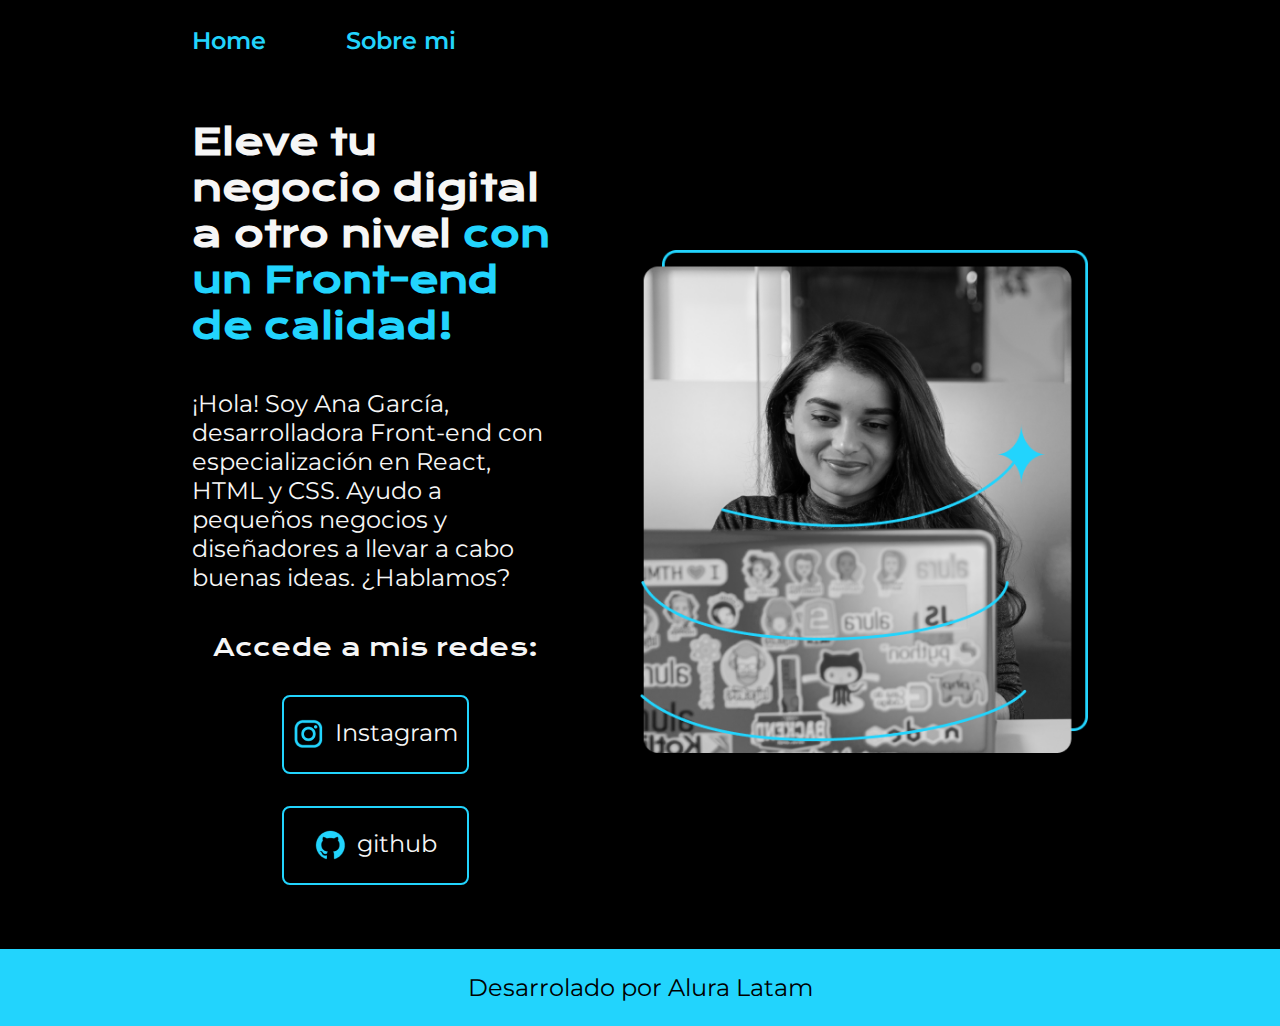
<file: index.html>
<!DOCTYPE html>
<html lang="es-mx">
<head>
    <meta charset="UTF-8">
    <meta name="viewport" content="width=device-width, initial-scale=1.0">
    <title>Portafolio</title>
    <link rel="stylesheet" href="./styles/style.css">
</head>

<body>
    <header class="header">
        <nav class="header__menu">
            <a class="header__menu__link" href="index.html">Home</a>
            <a class="header__menu__link" target="_blank" href="about.html">Sobre mi</a>
        </nav>
    </header>

    <main class="presentacion">
        
        <section class="presentacion_contenido">
        
            <h1 class="presentacion_contenido_titulo">
            Eleve tu negocio digital a otro nivel 
            <strong class="titulo-destaque">con un Front-end de calidad!
            </strong></h1>

        <p class="presentacion_contenido_texto">¡Hola! Soy Ana García, 
            desarrolladora Front-end con especialización en React, HTML y CSS.
             Ayudo a pequeños negocios y diseñadores a llevar a cabo buenas ideas. ¿Hablamos?

        </p>
        <div class="presentacion__enlaces">
        <h2 class="presentacion__enlace__subtitulo">Accede a mis redes:</h2>
        <a  href="https://www.Instagram.com/" target="_blank" class="presentacion__enlaces__link" >
            <img src="assets/instagram.png" alt="esta imagen es de instagram">
                Instagram</a>
        <a href="https://github.com/" target="_blank" class="presentacion__enlaces__link" >
            <img src="assets/github.png" alt="esta es la imagen de git hub">
                github</a>
        </div>

    </section>
    <img class="presentacion__imagen" src="assets/Imagem.png" alt="Imagen de Ana Garcia trabajando">
    </main>
    <footer class="footer">
        <p>Desarrolado por Alura Latam</p>
    </footer>
</body>
</html>
</file>
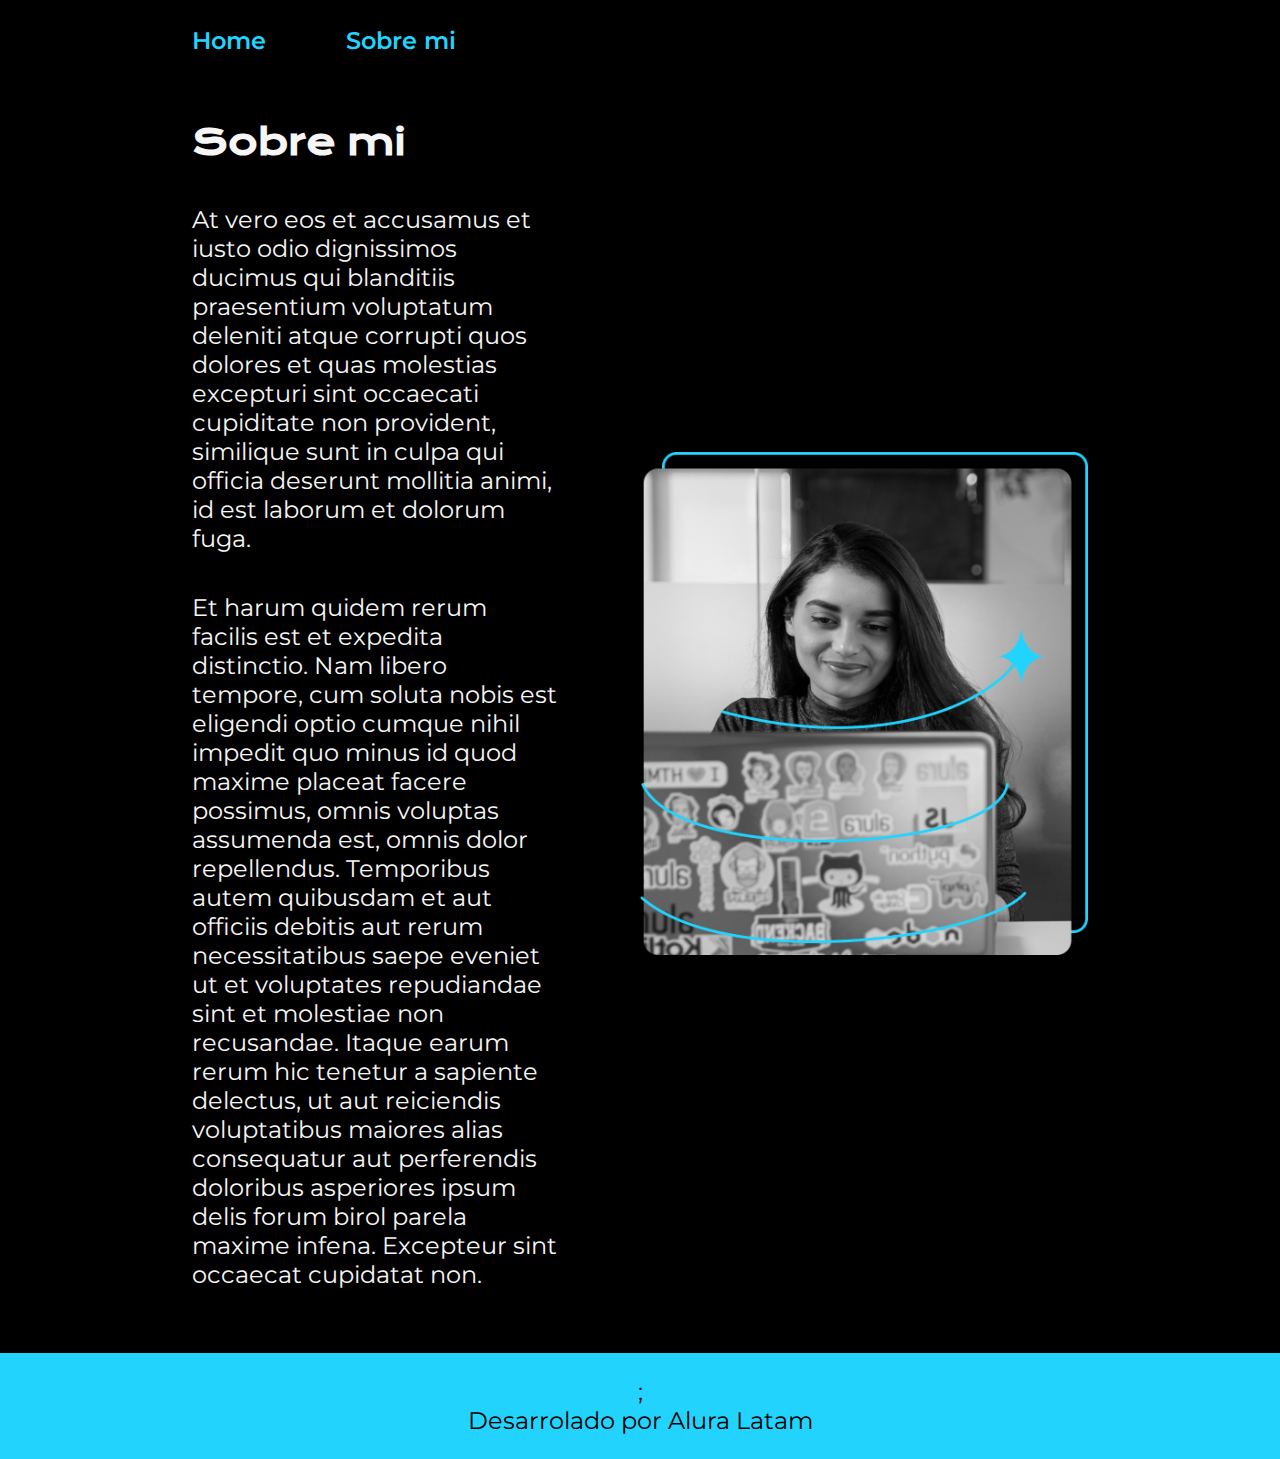
<file: about.html>
<!DOCTYPE html>
<html lang="es-esp">
<head>
    <meta charset="UTF-8">
    <meta name="viewport" content="width=device-width, initial-scale=1.0">
    <title>Sobre mi</title>
    <link rel="stylesheet" href="./styles/style.css">
</head>

<body>
    <header class="header">
        <nav class="header__menu">
            <a class="header__menu__link" href="index.html">Home</a>
            <a class="header__menu__link" href="about.html">Sobre mi</a>
        </nav>
    </header>  
<main class="presentacion">

    <section class="presentacion_contenido">
        <h1 class="presentacion_contenido_titulo">Sobre mi</h1>
        <p class="presentacion_contenido_texto">At vero eos et accusamus et iusto odio dignissimos ducimus qui blanditiis 
            praesentium voluptatum deleniti atque corrupti quos dolores et quas molestias 
            excepturi sint occaecati cupiditate non provident, similique sunt in culpa qui 
            officia deserunt mollitia animi, id est laborum et dolorum fuga.</p>
        <p class="presentacion_contenido_texto"> Et harum quidem rerum facilis est et expedita distinctio. 
            Nam libero tempore, cum soluta nobis est eligendi optio cumque nihil 
            impedit quo minus id quod maxime placeat facere possimus, omnis voluptas 
            assumenda est, omnis dolor repellendus. Temporibus autem quibusdam et aut officiis 
            debitis aut rerum necessitatibus saepe eveniet ut et voluptates repudiandae sint et 
            molestiae non recusandae. Itaque earum rerum hic tenetur a sapiente delectus, 
            ut aut reiciendis voluptatibus maiores alias consequatur aut perferendis doloribus 
            asperiores ipsum delis forum birol parela maxime infena. Excepteur sint occaecat 
            cupidatat non.</p>
    </section>
    <img class="presentacion__imagen"  src="assets/Imagem.png" alt="Imagen de Ana Garcia trabajando">
</main>
    <footer class="footer">;
        <p>Desarrolado por Alura Latam</p>
    </footer>
</body>
</html>
</file>
<file: styles/style.css>
@import url('https://fonts.googleapis.com/css2?family=Krona+One&family=Montserrat:ital,wght@0,100..900; 1.100..900&display=swap');

:root{
    --color-primario: #000000;
    --color-secundario: #f6f6f6;
    --color-terciario: #22D4FD;
    --color-hover: #272727;

    --fuente-Monserrat: "montserrat", sans-serif;
    --fuente-Krona: "Krona One", sans-serif;
}


*{
    padding: 0;
    margin: 0;
}
body{
    background-color: var(--color-primario);
    color:var(--color-secundario);
    box-sizing: border-box;
}

.header{
    padding: 2% 0% 0% 15%;
}

.header__menu{
    display: flex;
    gap: 80px;
}

.header__menu__link{
    font-family: var(--fuente-Monserrat);
    font-size: 1.5rem;
    font-weight: 600;
    color:var(--color-terciario);
    text-decoration: none;
}



.presentacion{
    display: flex;
    align-items: center;
    padding: 5% 15%;
    justify-content: space-between;
    gap: 82px;
}

.presentacion_contenido{
    width: 50%;
    display: flex;
    flex-direction: column;
    gap: 40px;
}
.presentacion_contenido_titulo{
    font-size: 2.25rem;
    font-family: var(--fuente-Krona);
}


.titulo-destaque{
    color: var(--color-terciario);
}


.presentacion_contenido_texto{
    font-family: var(--fuente-Monserrat);
    font-size: 1.5rem;
}

.presentacion__enlaces{
    display: flex;
    justify-content: space-between;
    flex-direction: column;
    align-items: center;
    gap: 32px;
}


.presentacion__enlace__subtitulo{
    font-family: var(--fuente-Krona);
    font-size: 1.5rem;
    font-weight: 400;
}



.presentacion__enlaces__link{
    width: 50%;
    text-align: center;
    padding: 21.5px 0;
    border-radius: 8px;
    font-family: var(--fuente-Monserrat);
    font-size: 1.5rem;
    font-weight: 600px;
    text-decoration: none;
    color:var(--color-secundario);
    border: 2px solid var(--color-terciario);
    display: flex;
    justify-content: center;
    gap: 10px;
}

.presentacion__enlaces__link:hover{
    
    background-color:var(--color-hover);
    }

.presentacion__imagen{
    width: 50%;
}

    .footer{
    background-color:var(--color-terciario);
    padding: 1.5rem;
    color:var(--color-primario);
    text-align: center;
    font-family: var(--fuente-Monserrat);
    font-size: 1.5rem;
    font-weight: 400;
}

@media (max-width: 1200px){

    .header{
        padding: 10%;
    }

    .header__menu{
        justify-content: center;
    }

    .presentacion{
        flex-direction: column-reverse;
        padding: 5%;
    }

    .presentacion_contenido{
        width: auto;
    }
}
</file>
